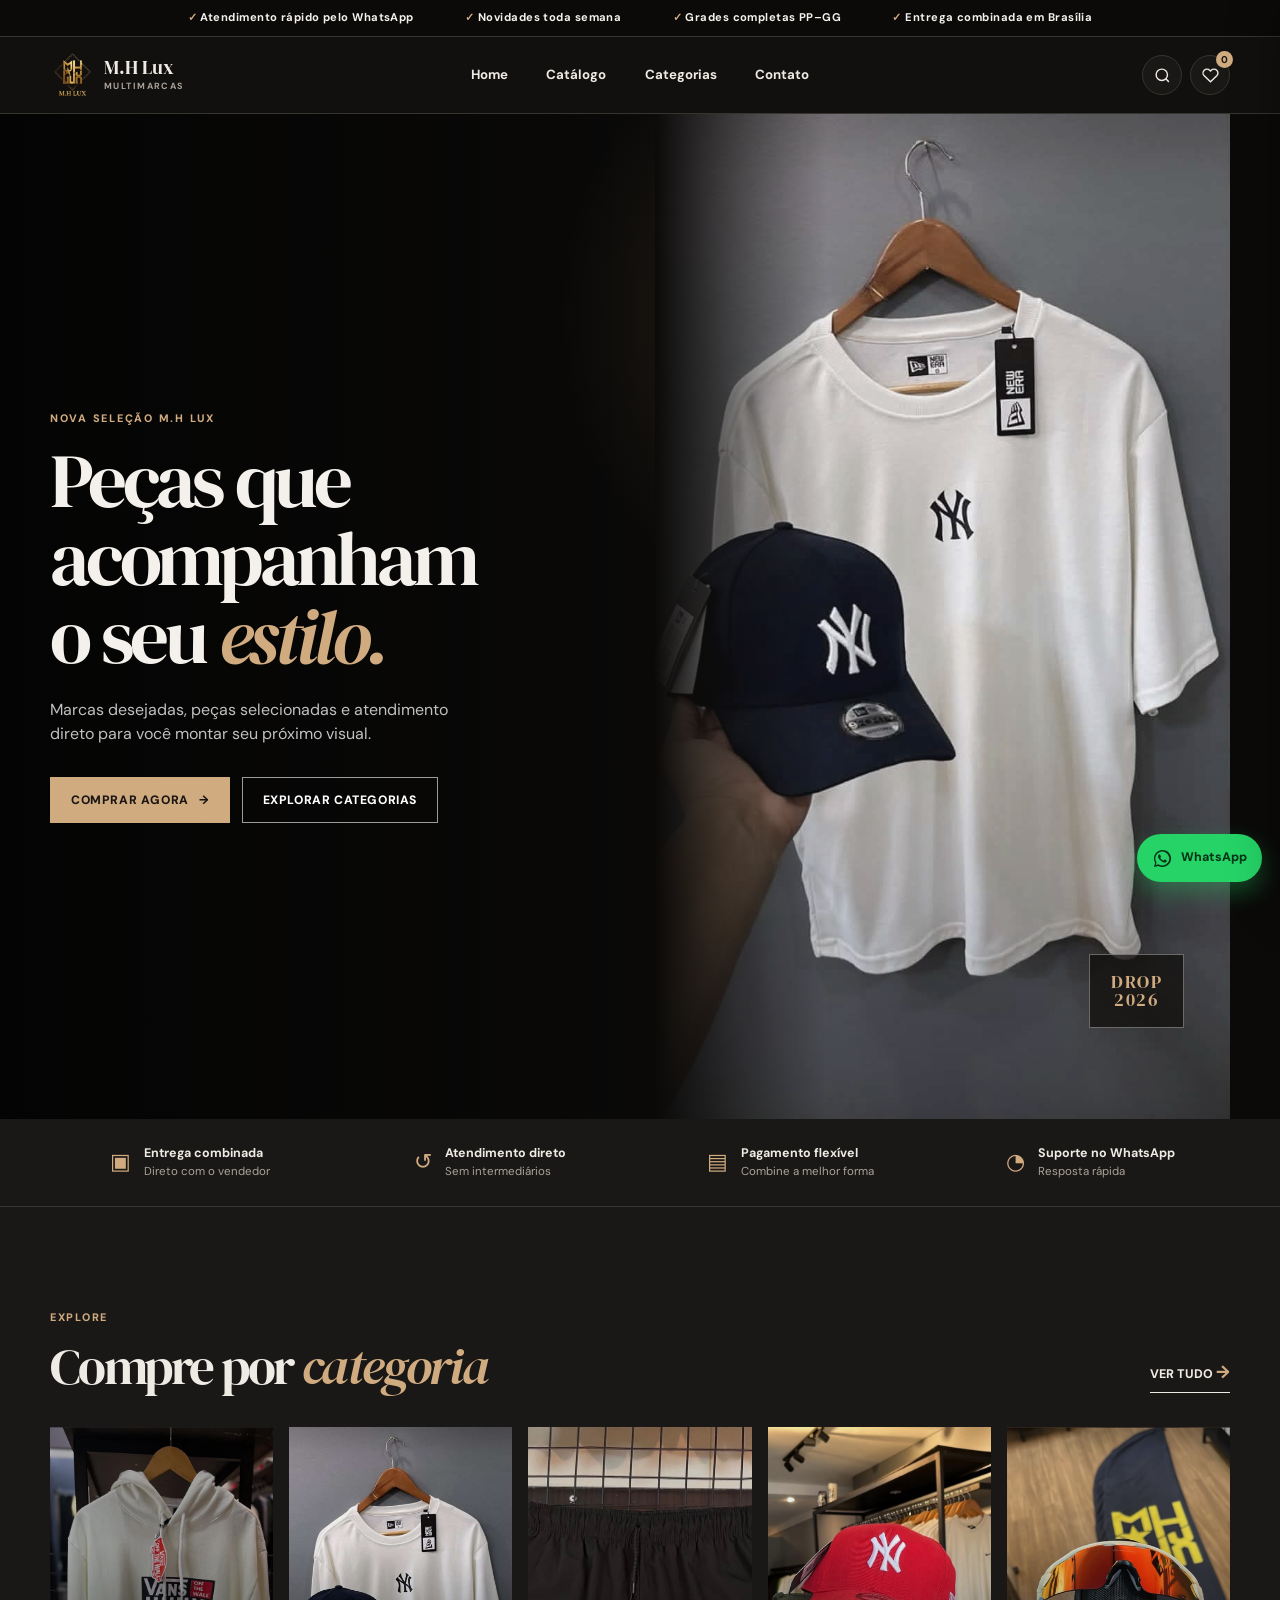
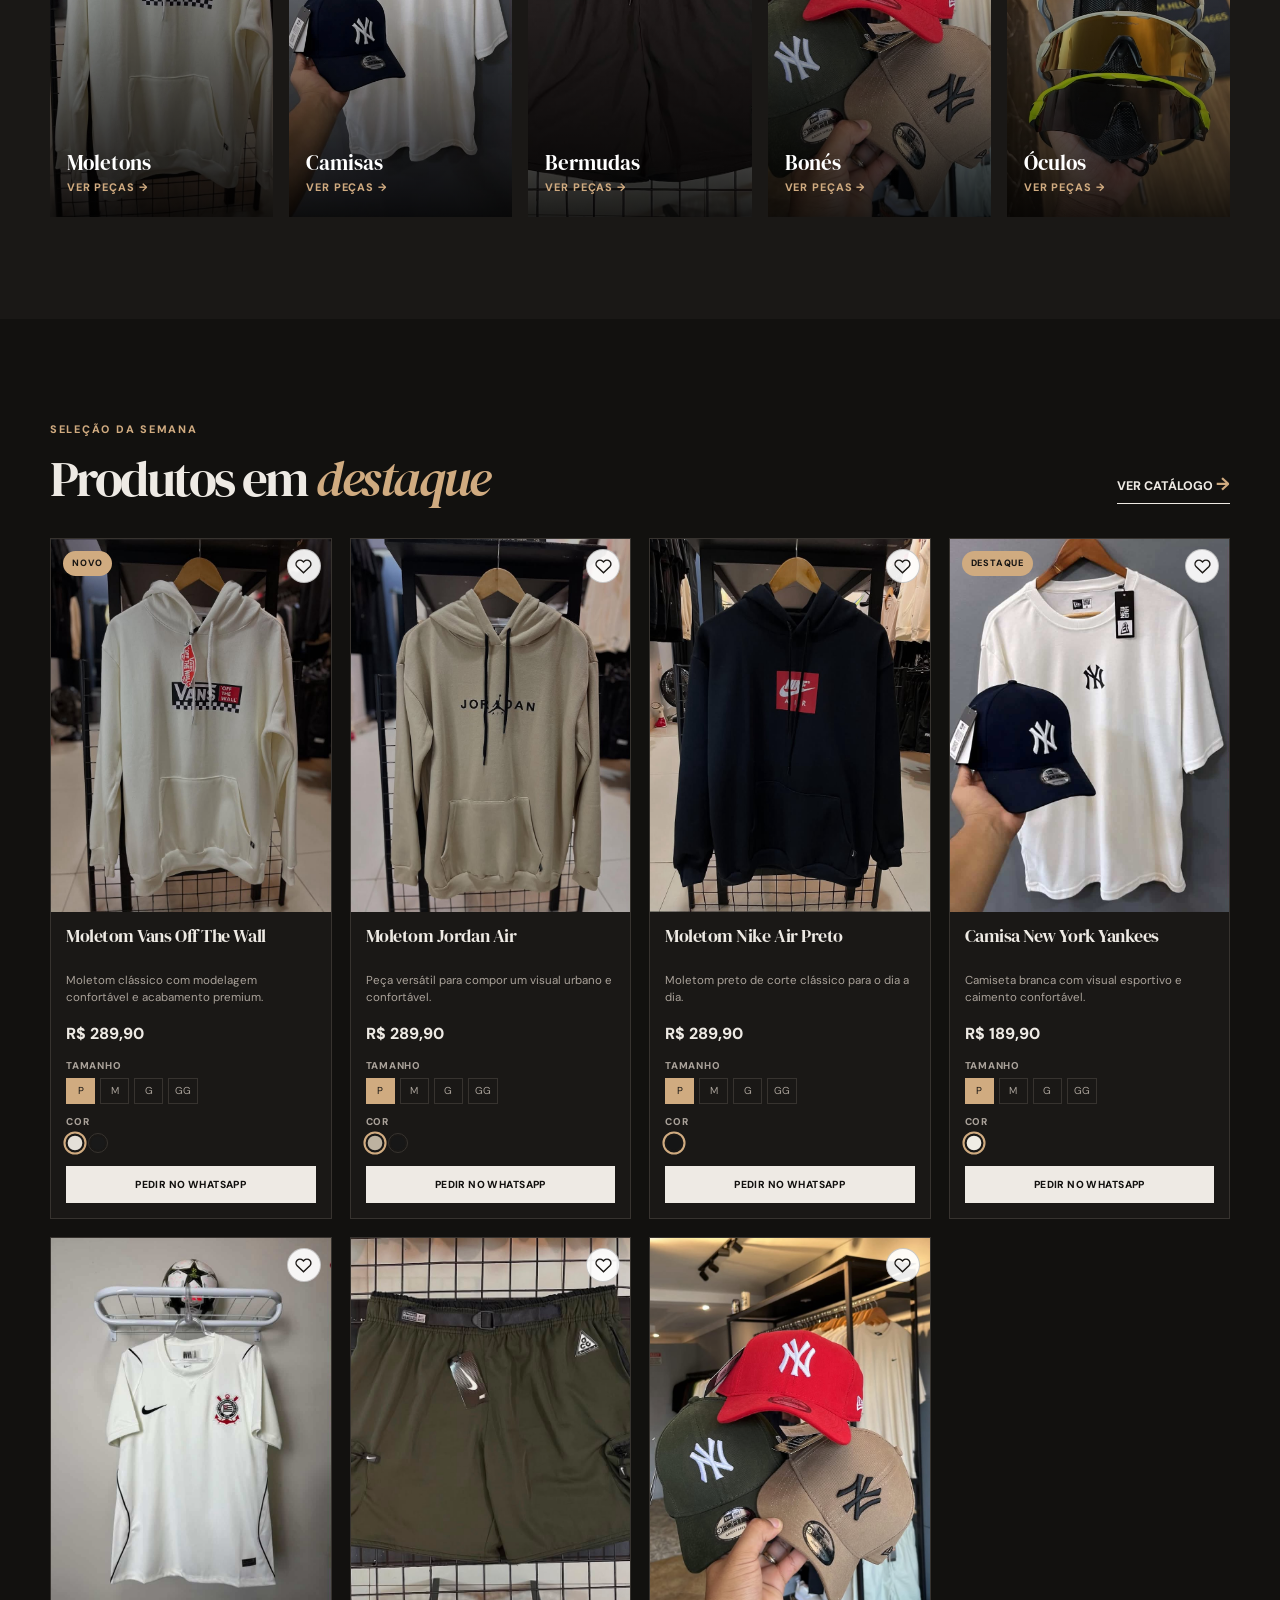
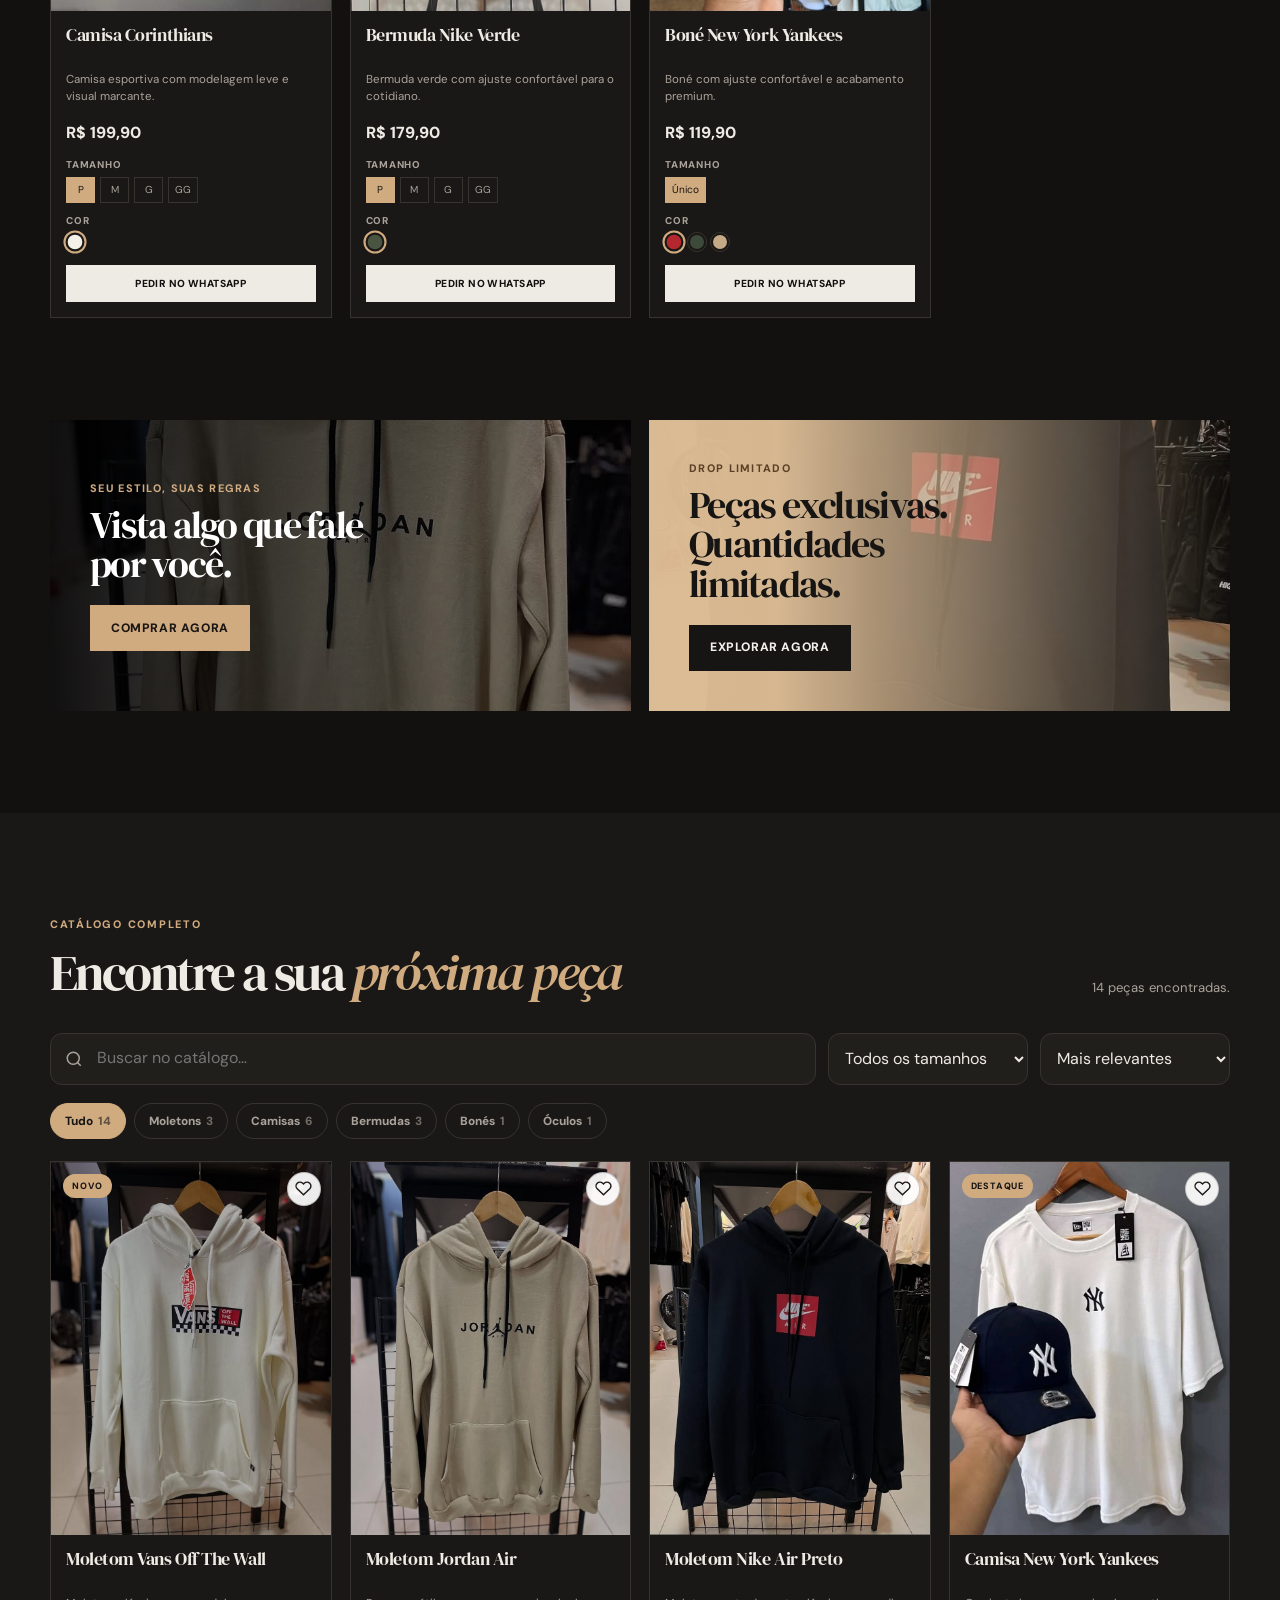
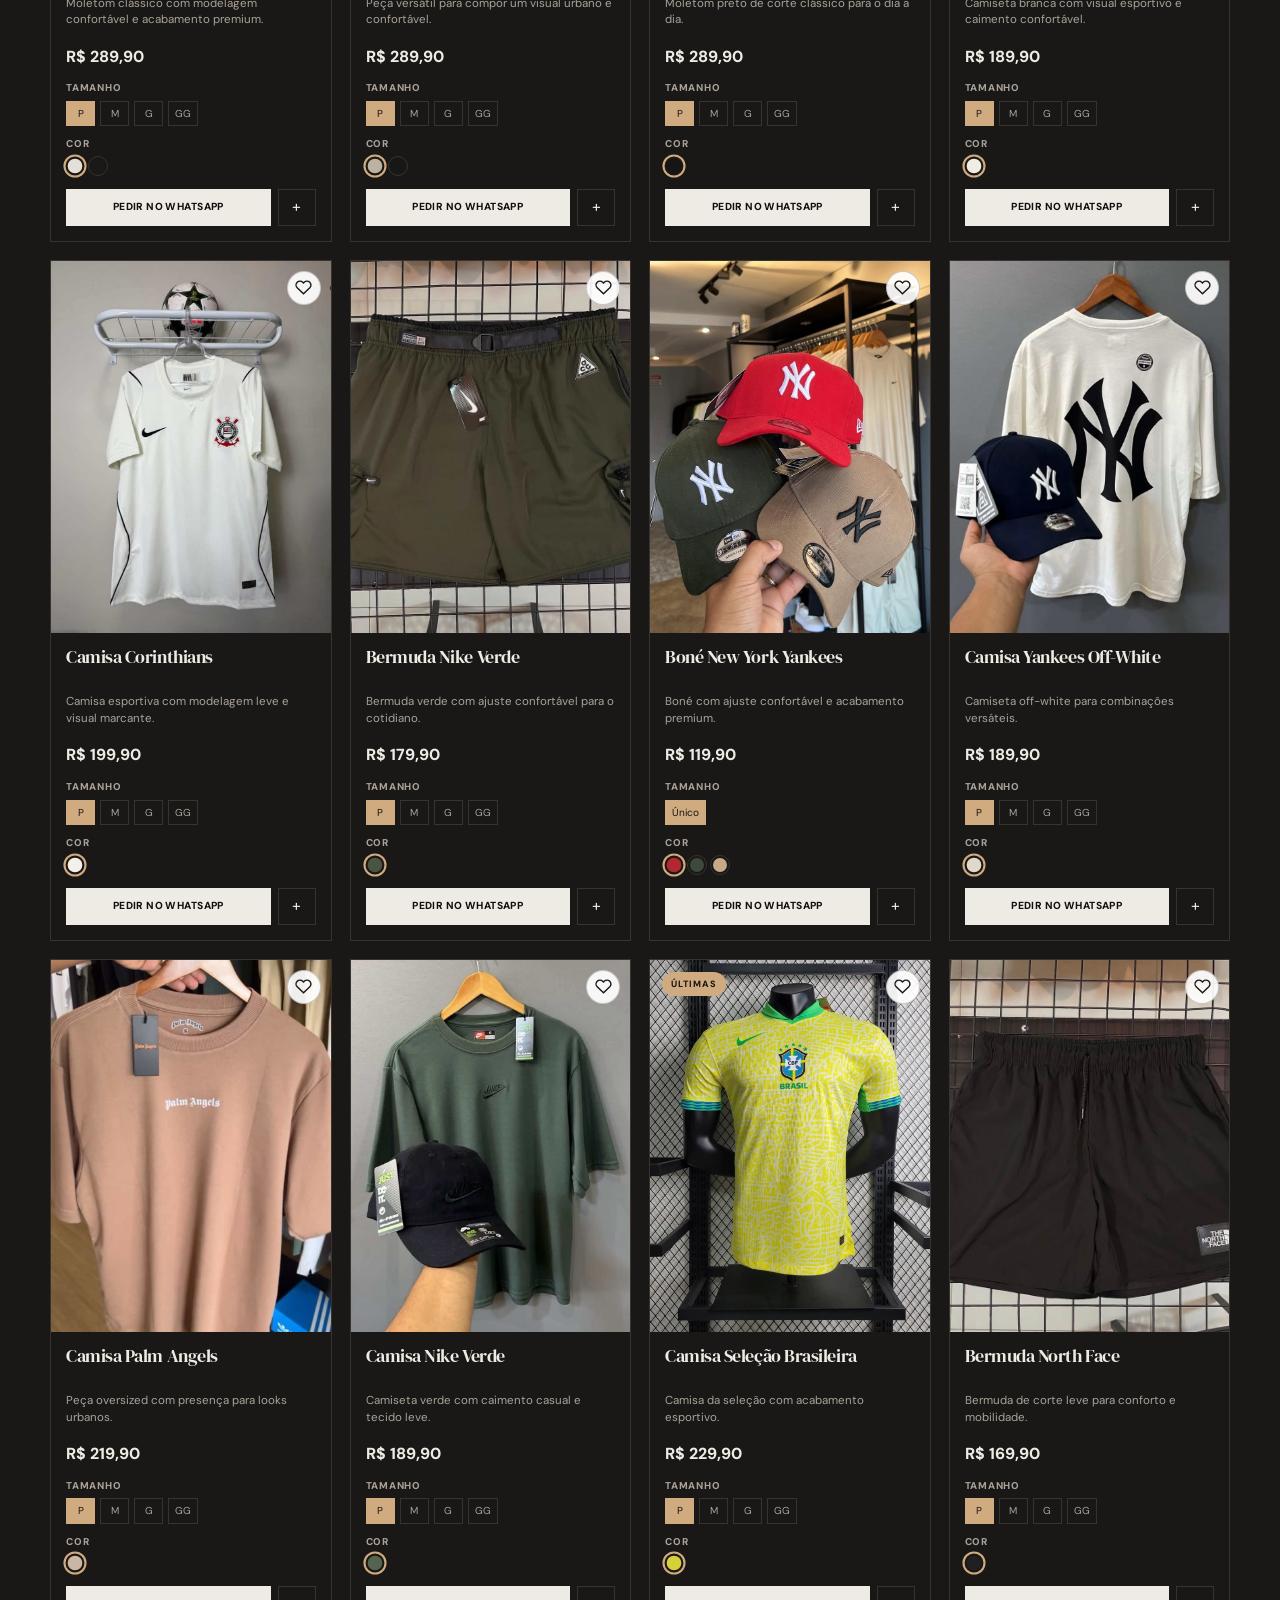
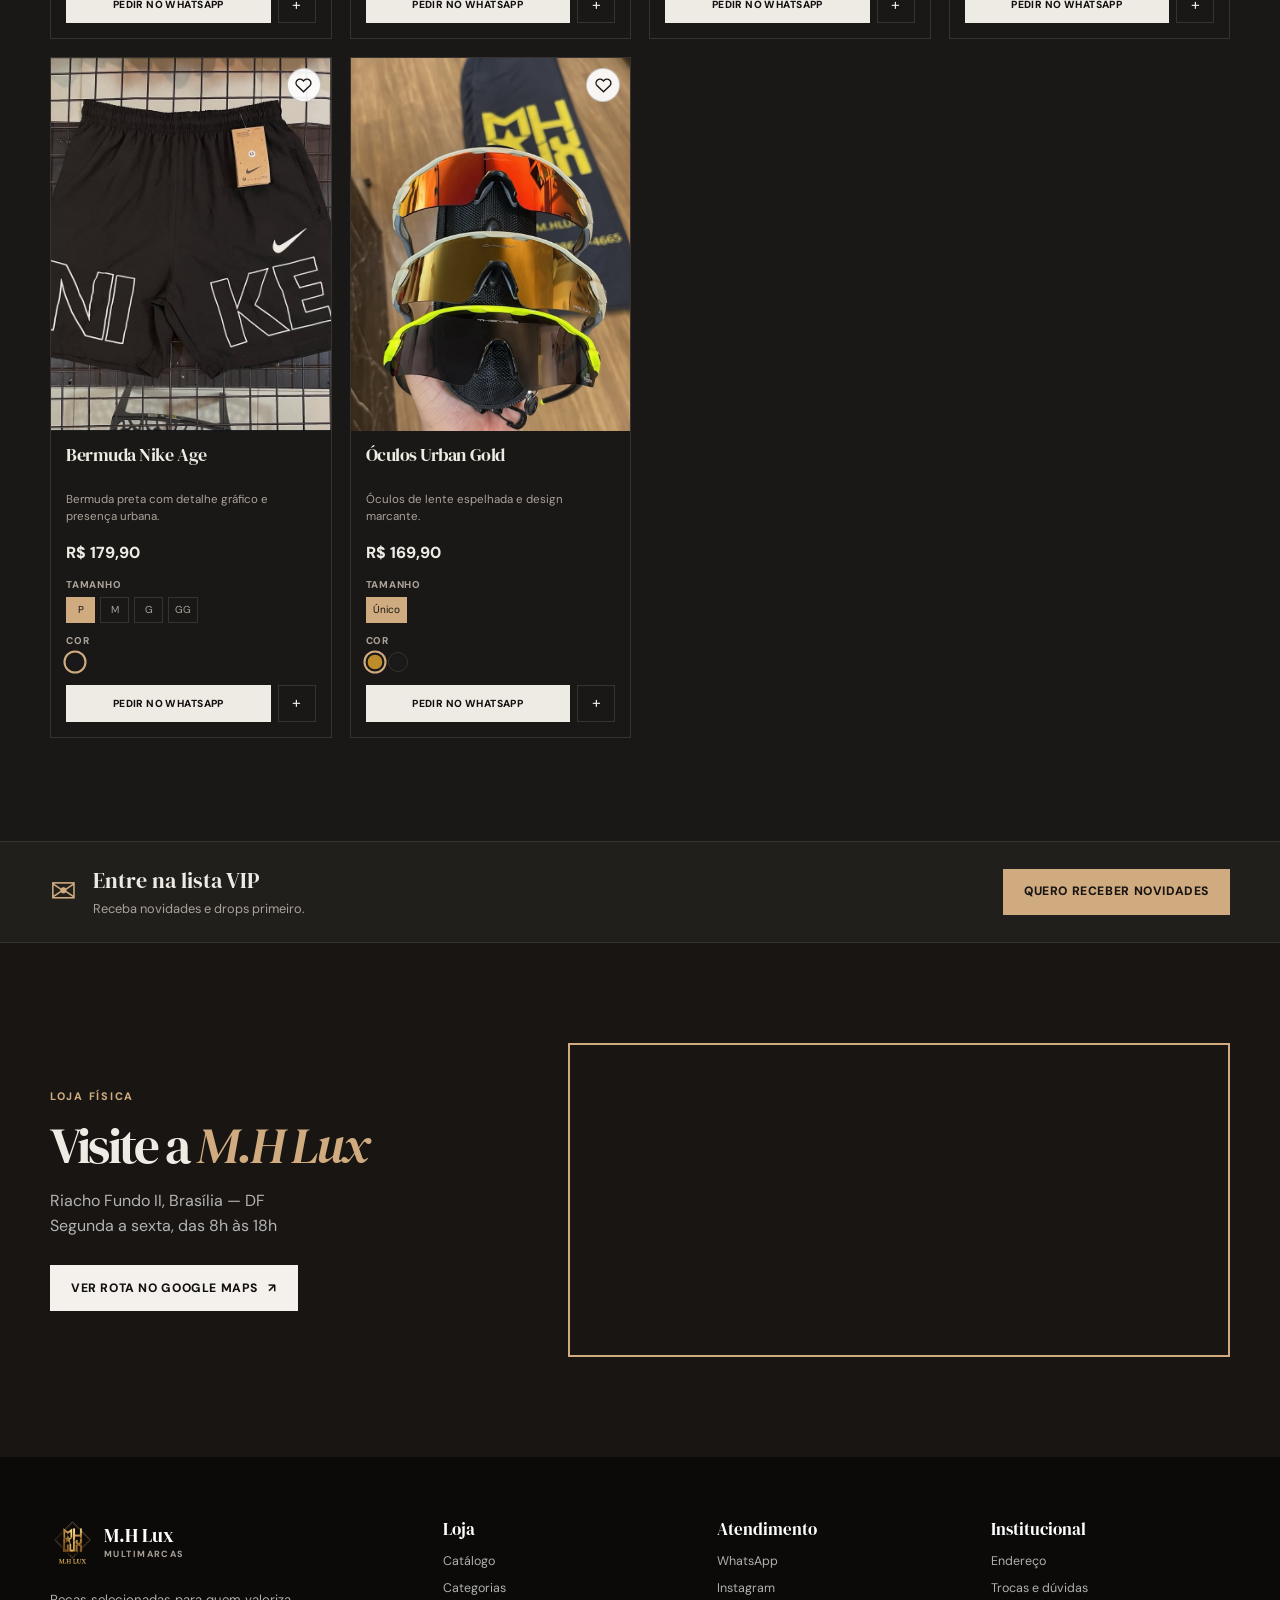
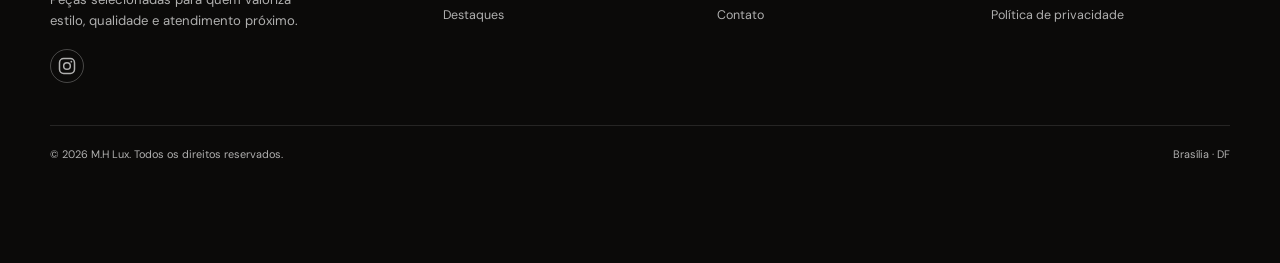
<file: index.html>
<!doctype html>
<html lang="pt-BR" data-theme="dark">
<head>
  <meta charset="UTF-8" />
  <meta name="viewport" content="width=device-width, initial-scale=1.0" />
  <meta name="theme-color" content="#0b0a09" />
  <meta name="color-scheme" content="dark" />
  <meta name="description" content="M.H Lux Multimarcas: catálogo de roupas e acessórios com atendimento direto pelo WhatsApp em Brasília." />
  <title>M.H Lux | Multimarcas</title>
  <link rel="preconnect" href="https://fonts.googleapis.com" />
  <link rel="preconnect" href="https://fonts.gstatic.com" crossorigin />
  <link href="https://fonts.googleapis.com/css2?family=DM+Sans:wght@400;500;600;700;800&family=DM+Serif+Display:ital@0;1&display=swap" rel="stylesheet" />
  <link rel="stylesheet" href="style.css" />
  <link rel="icon" href="src/mhlux-logo3.png" type="image/png" />
</head>
<body>
  <div class="page-loader" id="page-loader" aria-hidden="true"><span>M.H Lux</span><small>Multimarcas</small></div>

  <a class="whatsapp-float" id="whatsapp-float" href="#" target="_blank" rel="noopener" aria-label="Falar com a M.H Lux pelo WhatsApp">
    <svg viewBox="0 0 32 32" aria-hidden="true"><path fill="currentColor" d="M16.02 3C8.84 3 3 8.84 3 16.02c0 2.3.6 4.55 1.74 6.53L3 29l6.64-1.7A13 13 0 1 0 16.02 3Zm0 23.65c-2.08 0-4.1-.56-5.86-1.62l-.42-.25-3.94 1.01 1.05-3.84-.28-.45a10.62 10.62 0 1 1 9.45 5.15Zm5.82-7.96c-.32-.16-1.9-.94-2.2-1.05-.3-.11-.52-.16-.74.16-.22.32-.85 1.05-1.04 1.27-.19.21-.39.24-.71.08-1.91-.96-3.17-1.71-4.43-3.88-.33-.57.33-.53.95-1.77.11-.22.06-.41-.03-.57-.08-.16-.74-1.78-1.01-2.43-.27-.65-.54-.56-.74-.57h-.63c-.22 0-.57.08-.87.41-.3.32-1.14 1.11-1.14 2.7s1.17 3.13 1.33 3.35c.16.21 2.3 3.51 5.57 4.92.78.34 1.39.54 1.86.69.78.25 1.49.21 2.05.13.63-.09 1.9-.78 2.17-1.54.27-.76.27-1.42.19-1.55-.08-.14-.3-.22-.62-.38Z"/></svg><span>WhatsApp</span>
  </a>

  <div class="announce-bar"><div class="announce-inner"><span>✓ Atendimento rápido pelo WhatsApp</span><span>✓ Novidades toda semana</span><span>✓ Grades completas PP–GG</span><span>✓ Entrega combinada em Brasília</span></div></div>

  <header class="site-header" id="topo">
    <div class="header-inner wrap">
      <a class="logo" href="#inicio" aria-label="M.H Lux - início"><img src="src/mhlux-logo3.png" alt="Logo M.H Lux" /><span><strong>M.H Lux</strong><small>Multimarcas</small></span></a>
      <nav class="header-nav" id="header-nav" aria-label="Navegação principal">
        <a href="#inicio">Home</a><a href="#catalogo">Catálogo</a><a href="#categorias">Categorias</a><a href="contato.html">Contato</a>
      </nav>
      <div class="header-actions">
        <button class="icon-btn" id="search-toggle" type="button" aria-label="Abrir busca" aria-expanded="false" aria-controls="search-panel">
          <svg viewBox="0 0 24 24" fill="none" stroke="currentColor" stroke-width="2"><circle cx="11" cy="11" r="8"/><path d="m21 21-4.35-4.35"/></svg>
        </button>
        <button class="icon-btn favorites-trigger" type="button" aria-label="Abrir favoritos">
          <svg viewBox="0 0 24 24" fill="none" stroke="currentColor" stroke-width="2"><path d="M20.8 4.6a5.5 5.5 0 0 0-7.8 0L12 5.7l-1.1-1.1a5.5 5.5 0 0 0-7.8 7.8L12 21l8.9-8.6a5.5 5.5 0 0 0-.1-7.8Z"/></svg><b id="favorites-count">0</b>
        </button>
        <button class="menu-toggle" id="menu-toggle" type="button" aria-label="Abrir menu" aria-expanded="false"><span></span><span></span><span></span></button>
      </div>
    </div>

    <div class="search-panel" id="search-panel" aria-hidden="true">
      <div class="wrap search-panel-inner">
        <form class="search-form" id="search-form" role="search" autocomplete="off">
          <svg viewBox="0 0 24 24" fill="none" stroke="currentColor" stroke-width="2" aria-hidden="true"><circle cx="11" cy="11" r="8"/><path d="m21 21-4.35-4.35"/></svg>
          <input id="search-input" type="search" name="q" placeholder="Busque por peça, marca, cor ou categoria…" enterkeyhint="search" aria-label="Buscar produtos" />
          <button type="button" id="search-close" aria-label="Fechar busca">×</button>
        </form>
        <div class="search-results" id="search-results" aria-live="polite"></div>
      </div>
    </div>
  </header>

  <main>
    <section class="hero" id="inicio">
      <div class="hero-art" aria-hidden="true"></div>
      <div class="wrap hero-grid">
        <div class="hero-copy reveal"><p class="overline">Nova seleção M.H Lux</p><h1>Peças que acompanham o seu <em>estilo.</em></h1><p>Marcas desejadas, peças selecionadas e atendimento direto para você montar seu próximo visual.</p><div class="hero-actions"><a class="btn btn-gold" href="#catalogo">Comprar agora <span>→</span></a><a class="btn btn-outline" href="#categorias">Explorar categorias</a></div></div>
        <div class="hero-photo reveal"><img src="src/camisa-1.jpg" alt="Peças da nova coleção M.H Lux" /><span class="hero-tag">DROP<br />2026</span></div>
      </div>
    </section>

    <section class="benefits"><div class="wrap benefits-grid"><div><i>▣</i><span><strong>Entrega combinada</strong><small>Direto com o vendedor</small></span></div><div><i>↺</i><span><strong>Atendimento direto</strong><small>Sem intermediários</small></span></div><div><i>▤</i><span><strong>Pagamento flexível</strong><small>Combine a melhor forma</small></span></div><div><i>◔</i><span><strong>Suporte no WhatsApp</strong><small>Resposta rápida</small></span></div></div></section>

    <section class="categories section" id="categorias"><div class="wrap"><div class="section-head reveal"><div><p class="overline">Explore</p><h2>Compre por <em>categoria</em></h2></div><a href="#catalogo">Ver tudo <span>→</span></a></div><div class="category-grid" id="category-grid"></div></div></section>

    <section class="featured section"><div class="wrap"><div class="section-head reveal"><div><p class="overline">Seleção da semana</p><h2>Produtos em <em>destaque</em></h2></div><a href="#catalogo">Ver catálogo <span>→</span></a></div><div class="products-grid featured-grid" id="featured-grid"></div></div></section>

    <section class="campaigns"><div class="wrap campaign-grid"><article class="campaign campaign-dark reveal"><img src="src/moletom-2.jpg" alt="Moletom em destaque" /><div><p>Seu estilo, suas regras</p><h2>Vista algo que fale por você.</h2><a href="#catalogo" class="btn btn-gold">Comprar agora</a></div></article><article class="campaign campaign-light reveal"><img src="src/moletom-3.jpg" alt="Nova seleção de moletons" /><div><p>Drop limitado</p><h2>Peças exclusivas.<br />Quantidades limitadas.</h2><a href="#catalogo" class="btn btn-dark">Explorar agora</a></div></article></div></section>

    <section class="catalog section" id="catalogo">
      <div class="wrap">
        <div class="catalog-heading reveal"><div><p class="overline">Catálogo completo</p><h2>Encontre a sua <em>próxima peça</em></h2></div><p id="results-count" aria-live="polite">Carregando produtos…</p></div>

        <div class="catalog-toolbar">
          <label class="search-box"><svg viewBox="0 0 24 24" fill="none" stroke="currentColor" stroke-width="2" aria-hidden="true"><circle cx="11" cy="11" r="8"/><path d="m21 21-4.35-4.35"/></svg><input id="catalog-search" type="search" placeholder="Buscar no catálogo…" aria-label="Buscar no catálogo" autocomplete="off" /></label>
          <select id="size-filter" aria-label="Filtrar por tamanho"><option value="all">Todos os tamanhos</option><option value="P">Tamanho P</option><option value="M">Tamanho M</option><option value="G">Tamanho G</option><option value="GG">Tamanho GG</option><option value="Único">Tamanho único</option></select>
          <select id="sort-filter" aria-label="Ordenar catálogo"><option value="featured">Mais relevantes</option><option value="price-asc">Menor preço</option><option value="price-desc">Maior preço</option><option value="name">Nome A–Z</option></select>
        </div>
        <div class="category-pills" id="category-pills"></div>
        <div class="active-filters" id="active-filters"></div>

        <div class="products-grid" id="products-grid"></div>
        <div class="empty-state" id="empty-state" hidden></div>
      </div>
    </section>

    <section class="vip"><div class="wrap vip-inner"><div><span>✉</span><p><strong>Entre na lista VIP</strong><small>Receba novidades e drops primeiro.</small></p></div><a id="vip-whatsapp" class="btn btn-gold" href="#" target="_blank" rel="noopener">Quero receber novidades</a></div></section>

    <section class="location" id="localizacao"><div class="wrap location-grid"><div class="location-copy reveal"><p class="overline">Loja física</p><h2>Visite a <em>M.H Lux</em></h2><p>Riacho Fundo II, Brasília — DF<br />Segunda a sexta, das 8h às 18h</p><a class="btn btn-light" href="https://www.google.com/maps?q=MH+LUX+Riacho+Fundo+Brasília+DF" target="_blank" rel="noopener">Ver rota no Google Maps <span>↗</span></a></div><div class="map reveal"><iframe title="Localização da M.H Lux" src="https://www.google.com/maps/embed?pb=!1m18!1m12!1m3!1d3837.122138599473!2d-48.050089799999995!3d-15.9026709!2m3!1f0!2f0!3f0!3m2!1i1024!2i768!4f13.1!3m3!1m2!1s0x935a2dd3683a93ab%3A0xb0acc6770a317931!2sMH%20LUX!5e0!3m2!1spt-BR!2sbr!4v1785598794282!5m2!1spt-BR!2sbr" loading="lazy"></iframe></div></div></section>
  </main>

  <footer class="site-footer"><div class="wrap footer-grid"><div class="footer-brand"><a class="logo" href="#inicio"><img src="src/mhlux-logo3.png" alt="Logo M.H Lux" /><span><strong>M.H Lux</strong><small>Multimarcas</small></span></a><p>Peças selecionadas para quem valoriza estilo, qualidade e atendimento próximo.</p><a class="footer-social" href="https://www.instagram.com/m.hlux/" target="_blank" rel="noopener" aria-label="Instagram da M.H Lux">
  <svg viewBox="0 0 24 24" width="20" height="20" fill="none" stroke="currentColor" stroke-width="1.8" stroke-linecap="round" stroke-linejoin="round" aria-hidden="true">
    <rect x="3" y="3" width="18" height="18" rx="5"/>
    <circle cx="12" cy="12" r="4"/>
    <circle cx="17.2" cy="6.8" r="1.1" fill="currentColor" stroke="none"/>
  </svg>
</a></div><div><h3>Loja</h3><a href="#catalogo">Catálogo</a><a href="#categorias">Categorias</a><a href="#featured-grid">Destaques</a></div><div><h3>Atendimento</h3><a id="footer-whatsapp" href="#" target="_blank" rel="noopener">WhatsApp</a><a href="https://www.instagram.com/m.hlux/" target="_blank" rel="noopener">Instagram</a><a href="contato.html">Contato</a></div><div><h3>Institucional</h3><a href="#localizacao">Endereço</a><a href="contato.html">Trocas e dúvidas</a><a href="contato.html">Política de privacidade</a></div></div><div class="wrap footer-bottom"><span>© <span id="year"></span> M.H Lux. Todos os direitos reservados.</span><span>Brasília · DF</span></div></footer>

  <div class="drawer-overlay" id="drawer-overlay"></div>
  <aside class="favorites-drawer" id="favorites-drawer" aria-label="Seus favoritos" aria-hidden="true"><div class="drawer-head"><h2>Seus favoritos</h2><button id="favorites-close" type="button" aria-label="Fechar favoritos">×</button></div><div id="favorites-list"></div><div class="drawer-foot"><button id="send-favorites" class="btn btn-gold btn-full" type="button">Enviar lista no WhatsApp</button></div></aside>

  <dialog class="quick-view" id="quick-view"><button class="modal-close" id="modal-close" type="button" aria-label="Fechar visualização">×</button><div id="quick-view-content"></div></dialog>
  <button class="back-to-top" id="back-to-top" type="button" aria-label="Voltar ao topo">↑</button>
  <script src="script.js"></script>
</body>
</html>
</file>
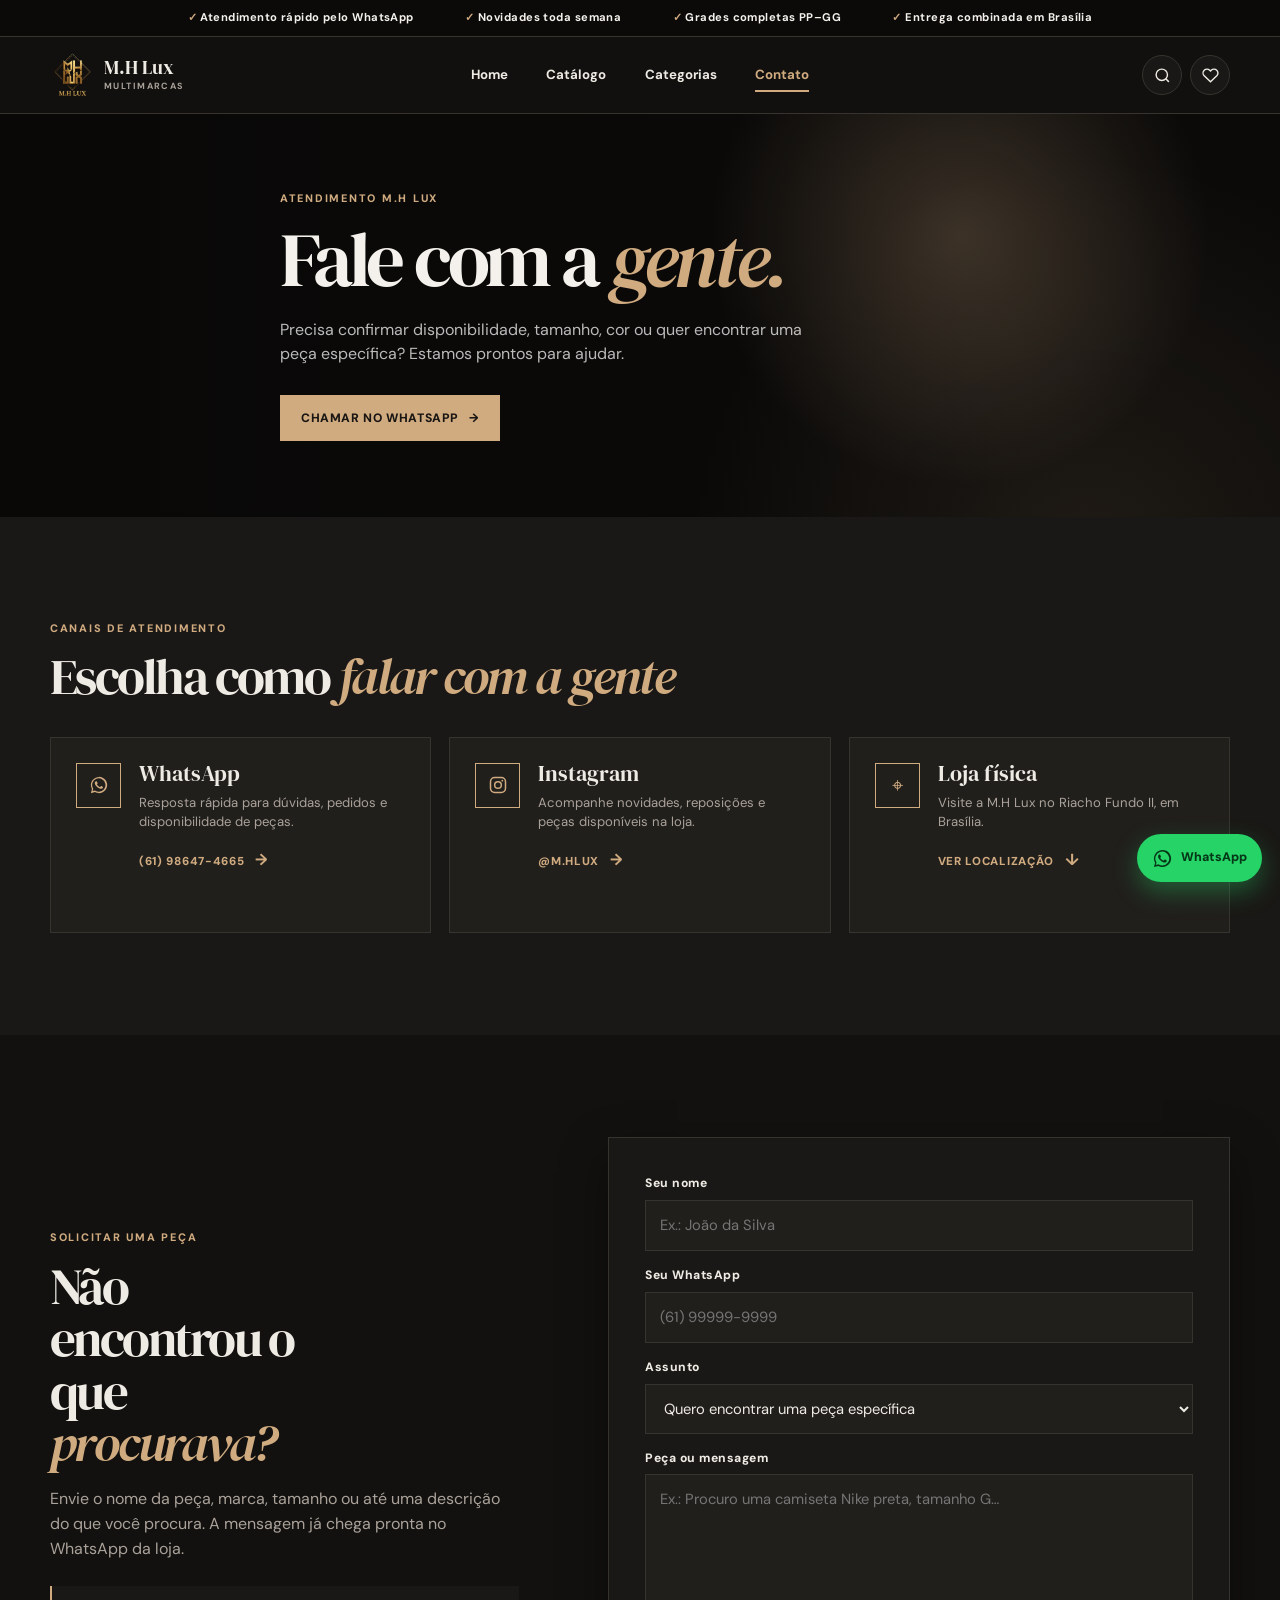
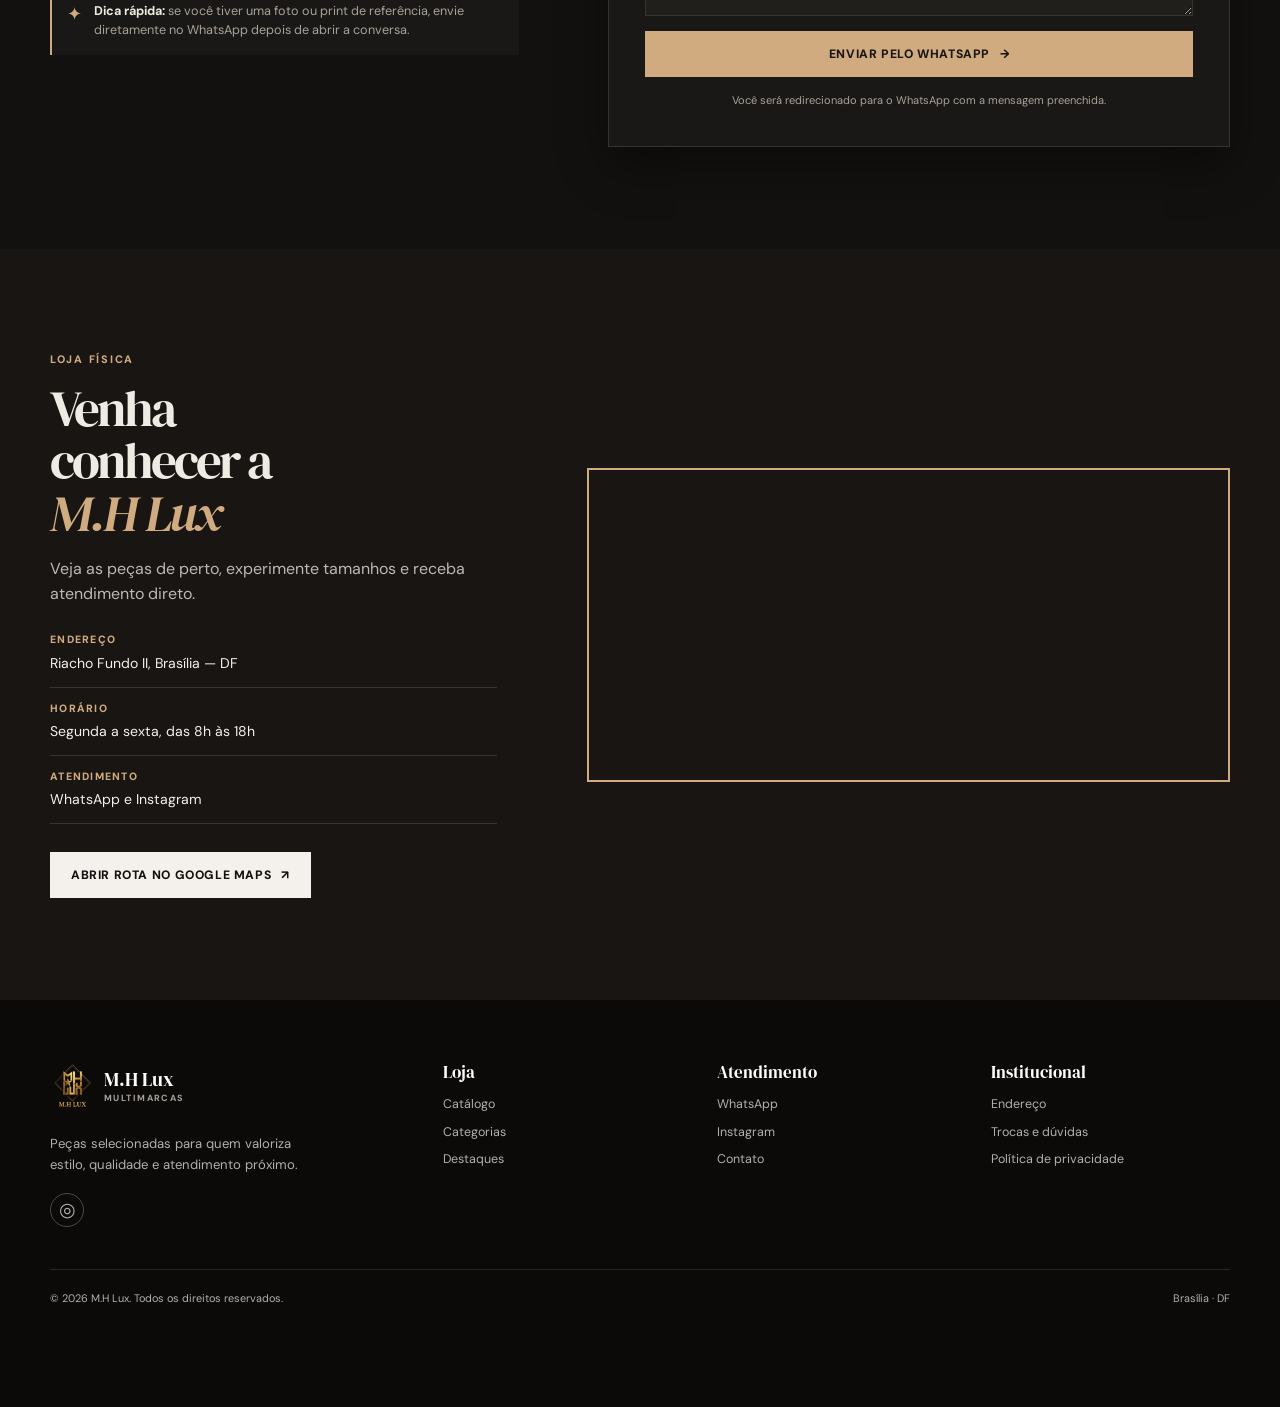
<file: contato.html>
<!doctype html>
<html lang="pt-BR" data-theme="dark">
<head>
  <meta charset="UTF-8" />
  <meta name="viewport" content="width=device-width, initial-scale=1.0" />
  <meta name="theme-color" content="#0b0a09" />
  <meta name="color-scheme" content="dark" />
  <meta name="description" content="Fale com a M.H Lux Multimarcas: WhatsApp, Instagram, localização em Brasília e solicitação de peças." />
  <title>Contato | M.H Lux Multimarcas</title>
  <link rel="preconnect" href="https://fonts.googleapis.com" />
  <link rel="preconnect" href="https://fonts.gstatic.com" crossorigin />
  <link href="https://fonts.googleapis.com/css2?family=DM+Sans:wght@400;500;600;700;800&family=DM+Serif+Display:ital@0;1&display=swap" rel="stylesheet" />
  <link rel="stylesheet" href="style.css" />
  <link rel="icon" href="src/mhlux-logo3.png" type="image/png" />
</head>
<body class="contact-page">
  <div class="page-loader" id="page-loader" aria-hidden="true"><span>M.H Lux</span><small>Multimarcas</small></div>

  <a class="whatsapp-float" id="whatsapp-float" href="#" target="_blank" rel="noopener" aria-label="Falar com a M.H Lux pelo WhatsApp">
    <svg viewBox="0 0 32 32" aria-hidden="true"><path fill="currentColor" d="M16.02 3C8.84 3 3 8.84 3 16.02c0 2.3.6 4.55 1.74 6.53L3 29l6.64-1.7A13 13 0 1 0 16.02 3Zm0 23.65c-2.08 0-4.1-.56-5.86-1.62l-.42-.25-3.94 1.01 1.05-3.84-.28-.45a10.62 10.62 0 1 1 9.45 5.15Zm5.82-7.96c-.32-.16-1.9-.94-2.2-1.05-.3-.11-.52-.16-.74.16-.22.32-.85 1.05-1.04 1.27-.19.21-.39.24-.71.08-1.91-.96-3.17-1.71-4.43-3.88-.33-.57.33-.53.95-1.77.11-.22.06-.41-.03-.57-.08-.16-.74-1.78-1.01-2.43-.27-.65-.54-.56-.74-.57h-.63c-.22 0-.57.08-.87.41-.3.32-1.14 1.11-1.14 2.7s1.17 3.13 1.33 3.35c.16.21 2.3 3.51 5.57 4.92.78.34 1.39.54 1.86.69.78.25 1.49.21 2.05.13.63-.09 1.9-.78 2.17-1.54.27-.76.27-1.42.19-1.55-.08-.14-.3-.22-.62-.38Z"/></svg><span>WhatsApp</span>
  </a>

  <div class="announce-bar"><div class="announce-inner"><span>✓ Atendimento rápido pelo WhatsApp</span><span>✓ Novidades toda semana</span><span>✓ Grades completas PP–GG</span><span>✓ Entrega combinada em Brasília</span></div></div>

  <header class="site-header">
    <div class="header-inner wrap">
      <a class="logo" href="index.html#inicio" aria-label="M.H Lux - início"><img src="src/mhlux-logo3.png" alt="Logo M.H Lux" /><span><strong>M.H Lux</strong><small>Multimarcas</small></span></a>
      <nav class="header-nav" id="header-nav" aria-label="Navegação principal">
        <a href="index.html#inicio">Home</a><a href="index.html#catalogo">Catálogo</a><a href="index.html#categorias">Categorias</a><a class="active" href="contato.html">Contato</a>
      </nav>
      <div class="header-actions">
        <a class="icon-btn" href="index.html#catalogo" aria-label="Ir para busca de produtos">
          <svg viewBox="0 0 24 24" fill="none" stroke="currentColor" stroke-width="2"><circle cx="11" cy="11" r="8"/><path d="m21 21-4.35-4.35"/></svg>
        </a>
        <a class="icon-btn" href="index.html#catalogo" aria-label="Ver favoritos">
          <svg viewBox="0 0 24 24" fill="none" stroke="currentColor" stroke-width="2"><path d="M20.8 4.6a5.5 5.5 0 0 0-7.8 0L12 5.7l-1.1-1.1a5.5 5.5 0 0 0-7.8 7.8L12 21l8.9-8.6a5.5 5.5 0 0 0-.1-7.8Z"/></svg>
        </a>
        <button class="menu-toggle" id="menu-toggle" type="button" aria-label="Abrir menu" aria-expanded="false"><span></span><span></span><span></span></button>
      </div>
    </div>
  </header>

  <main>
    <section class="contact-hero">
      <div class="contact-hero-art" aria-hidden="true"></div>
      <div class="wrap contact-hero-inner reveal">
        <p class="overline">Atendimento M.H Lux</p>
        <h1>Fale com a <em>gente.</em></h1>
        <p>Precisa confirmar disponibilidade, tamanho, cor ou quer encontrar uma peça específica? Estamos prontos para ajudar.</p>
        <a class="btn btn-gold" id="hero-whatsapp" href="#" target="_blank" rel="noopener">Chamar no WhatsApp <span>→</span></a>
      </div>
    </section>

    <section class="contact-options section">
      <div class="wrap">
        <div class="section-head reveal"><div><p class="overline">Canais de atendimento</p><h2>Escolha como <em>falar com a gente</em></h2></div></div>
        <div class="contact-options-grid">
          <a class="contact-option reveal" id="card-whatsapp" href="#" target="_blank" rel="noopener"><span class="contact-icon wa">
  <svg viewBox="0 0 32 32" width="20" height="20" fill="currentColor" aria-hidden="true">
    <path d="M16.02 3C8.84 3 3 8.84 3 16.02c0 2.3.6 4.55 1.74 6.53L3 29l6.64-1.7A13 13 0 1 0 16.02 3Zm0 23.65c-2.08 0-4.1-.56-5.86-1.62l-.42-.25-3.94 1.01 1.05-3.84-.28-.45a10.62 10.62 0 1 1 9.45 5.15Zm5.82-7.96c-.32-.16-1.9-.94-2.2-1.05-.3-.11-.52-.16-.74.16-.22.32-.85 1.05-1.04 1.27-.19.21-.39.24-.71.08-1.91-.96-3.17-1.71-4.43-3.88-.33-.57.33-.53.95-1.77.11-.22.06-.41-.03-.57-.08-.16-.74-1.78-1.01-2.43-.27-.65-.54-.56-.74-.57h-.63c-.22 0-.57.08-.87.41-.3.32-1.14 1.11-1.14 2.7s1.17 3.13 1.33 3.35c.16.21 2.3 3.51 5.57 4.92.78.34 1.39.54 1.86.69.78.25 1.49.21 2.05.13.63-.09 1.9-.78 2.17-1.54.27-.76.27-1.42.19-1.55-.08-.14-.3-.22-.62-.38Z"/>
  </svg>
</span><div><h3>WhatsApp</h3><p>Resposta rápida para dúvidas, pedidos e disponibilidade de peças.</p><strong>(61) 98647-4665 <b>→</b></strong></div></a>
          <a class="contact-option reveal" href="https://www.instagram.com/m.hlux/" target="_blank" rel="noopener"><span class="contact-icon insta">
  <svg viewBox="0 0 24 24" width="20" height="20" fill="none" stroke="currentColor" stroke-width="1.8" stroke-linecap="round" stroke-linejoin="round" aria-hidden="true">
    <rect x="3" y="3" width="18" height="18" rx="5"/>
    <circle cx="12" cy="12" r="4"/>
    <circle cx="17.2" cy="6.8" r="1.1" fill="currentColor" stroke="none"/>
  </svg>
</span><div><h3>Instagram</h3><p>Acompanhe novidades, reposições e peças disponíveis na loja.</p><strong>@m.hlux <b>→</b></strong></div></a>
          <a class="contact-option reveal" href="#visite"><span class="contact-icon pin">⌖</span><div><h3>Loja física</h3><p>Visite a M.H Lux no Riacho Fundo II, em Brasília.</p><strong>Ver localização <b>↓</b></strong></div></a>
        </div>
      </div>
    </section>

    <section class="contact-form-section section" id="pedido">
      <div class="wrap contact-form-grid">
        <div class="form-copy reveal">
          <p class="overline">Solicitar uma peça</p>
          <h2>Não encontrou o que <em>procurava?</em></h2>
          <p>Envie o nome da peça, marca, tamanho ou até uma descrição do que você procura. A mensagem já chega pronta no WhatsApp da loja.</p>
          <div class="contact-tip"><span>✦</span><p><strong>Dica rápida:</strong> se você tiver uma foto ou print de referência, envie diretamente no WhatsApp depois de abrir a conversa.</p></div>
        </div>
        <form class="contact-form reveal" id="contact-form">
          <label for="contact-name">Seu nome<input id="contact-name" name="name" type="text" placeholder="Ex.: João da Silva" required /></label>
          <label for="contact-phone">Seu WhatsApp<input id="contact-phone" name="phone" type="tel" placeholder="(61) 99999-9999" /></label>
          <label for="contact-subject">Assunto<select id="contact-subject" name="subject"><option value="Quero encontrar uma peça específica">Quero encontrar uma peça específica</option><option value="Dúvida sobre tamanho">Dúvida sobre tamanho</option><option value="Disponibilidade de produto">Disponibilidade de produto</option><option value="Encomenda ou pedido especial">Encomenda ou pedido especial</option><option value="Outro assunto">Outro assunto</option></select></label>
          <label for="contact-message">Peça ou mensagem<textarea id="contact-message" name="message" rows="5" placeholder="Ex.: Procuro uma camiseta Nike preta, tamanho G…" required></textarea></label>
          <button class="btn btn-gold btn-full" type="submit">Enviar pelo WhatsApp <span>→</span></button>
          <small>Você será redirecionado para o WhatsApp com a mensagem preenchida.</small>
        </form>
      </div>
    </section>

    <section class="visit" id="visite">
      <div class="wrap visit-grid">
        <div class="visit-copy reveal"><p class="overline">Loja física</p><h2>Venha conhecer a <em>M.H Lux</em></h2><p>Veja as peças de perto, experimente tamanhos e receba atendimento direto.</p><dl><div><dt>Endereço</dt><dd>Riacho Fundo II, Brasília — DF</dd></div><div><dt>Horário</dt><dd>Segunda a sexta, das 8h às 18h</dd></div><div><dt>Atendimento</dt><dd>WhatsApp e Instagram</dd></div></dl><a class="btn btn-light" href="https://www.google.com/maps?q=MH+LUX+Riacho+Fundo+Brasília+DF" target="_blank" rel="noopener">Abrir rota no Google Maps <span>↗</span></a></div>
        <div class="map reveal"><iframe title="Localização da M.H Lux" src="https://www.google.com/maps/embed?pb=!1m18!1m12!1m3!1d3837.122138599473!2d-48.050089799999995!3d-15.9026709!2m3!1f0!2f0!3f0!3m2!1i1024!2i768!4f13.1!3m3!1m2!1s0x935a2dd3683a93ab%3A0xb0acc6770a317931!2sMH%20LUX!5e0!3m2!1spt-BR!2sbr!4v1785598794282!5m2!1spt-BR!2sbr" loading="lazy"></iframe></div>
      </div>
    </section>
  </main>

  <footer class="site-footer"><div class="wrap footer-grid"><div class="footer-brand"><a class="logo" href="index.html#inicio"><img src="src/mhlux-logo3.png" alt="Logo M.H Lux" /><span><strong>M.H Lux</strong><small>Multimarcas</small></span></a><p>Peças selecionadas para quem valoriza estilo, qualidade e atendimento próximo.</p><a class="footer-social" href="https://www.instagram.com/m.hlux/" target="_blank" rel="noopener" aria-label="Instagram da M.H Lux">◎</a></div><div><h3>Loja</h3><a href="index.html#catalogo">Catálogo</a><a href="index.html#categorias">Categorias</a><a href="index.html#featured-grid">Destaques</a></div><div><h3>Atendimento</h3><a id="footer-whatsapp" href="#" target="_blank" rel="noopener">WhatsApp</a><a href="https://www.instagram.com/m.hlux/" target="_blank" rel="noopener">Instagram</a><a href="contato.html">Contato</a></div><div><h3>Institucional</h3><a href="#visite">Endereço</a><a href="#pedido">Trocas e dúvidas</a><a href="#pedido">Política de privacidade</a></div></div><div class="wrap footer-bottom"><span>© <span id="year"></span> M.H Lux. Todos os direitos reservados.</span><span>Brasília · DF</span></div></footer>
  <button class="back-to-top" id="back-to-top" type="button" aria-label="Voltar ao topo">↑</button>
  <script src="contact.js"></script>
</body>
</html>
</file>
<file: style.css>
@charset "UTF-8";
:root { color-scheme: dark; --font-display: "DM Serif Display", Georgia, serif; --font-body: "DM Sans", Arial, sans-serif; --bg: #12110f; --surface: #1a1816; --surface-2: #211f1c; --ink: #eeeae4; --muted: #aaa29a; --faint: #6e6760; --line: #37332f; --gold: #d0ab80; --gold-dark: #b8946a; --deep: #0b0a09; --deep-2: #181513; --inverse: #f4f1ec; --shadow: 0 18px 45px rgba(0,0,0,.4); --wrap: min(1180px, calc(100% - 48px)); --ease: 220ms cubic-bezier(.16,1,.3,1); }
*,:before,:after { box-sizing:border-box; }
html { scroll-behavior:smooth; scroll-padding-top:92px; }
body { margin:0; overflow-x:hidden; background:var(--bg); color:var(--ink); font-family:var(--font-body); line-height:1.55; }
body.menu-open { overflow:hidden; }
img { display:block; max-width:100%; }
a { color:inherit; text-decoration:none; }
button,input,select { font:inherit; }
button { cursor:pointer; }
.wrap { width:var(--wrap); margin-inline:auto; }
.section { padding:clamp(64px,8vw,108px) 0; }
.img-missing { opacity:.15; }

/* loader */
.page-loader { position:fixed; inset:0; z-index:9999; display:grid; place-content:center; gap:5px; background:var(--deep); color:var(--inverse); font-family:var(--font-display); font-size:2rem; text-align:center; transition:opacity .45s ease,visibility .45s ease; }
.page-loader small { color:var(--gold); font-family:var(--font-body); font-size:.65rem; font-weight:700; letter-spacing:.2em; text-transform:uppercase; }
.page-loader.hide { opacity:0; visibility:hidden; pointer-events:none; }

/* topo */
.announce-bar { overflow:hidden; border-bottom:1px solid var(--line); background:var(--deep); color:var(--inverse); }
.announce-inner { display:flex; min-height:36px; align-items:center; justify-content:center; gap:clamp(22px,4vw,60px); padding:0 20px; font-size:.7rem; font-weight:700; letter-spacing:.04em; white-space:nowrap; }
.announce-inner span:first-letter { color:var(--gold); }
.site-header { position:sticky; top:0; z-index:100; background:color-mix(in srgb,var(--bg) 92%,transparent); border-bottom:1px solid var(--line); backdrop-filter:blur(15px); }
.header-inner { display:grid; grid-template-columns:1fr auto 1fr; align-items:center; min-height:76px; gap:20px; }
.logo { display:inline-flex; align-items:center; gap:10px; justify-self:start; color:var(--ink); }
.logo img { width:44px; height:44px; object-fit:contain; }
.logo span { display:flex; flex-direction:column; line-height:1.05; }
.logo strong { font-family:var(--font-display); font-size:1.18rem; font-weight:400; }
.logo small { margin-top:4px; color:var(--muted); font-size:.56rem; font-weight:700; letter-spacing:.16em; text-transform:uppercase; }
.header-nav { display:flex; align-items:center; gap:clamp(18px,3vw,42px); justify-self:center; }
.header-nav a { position:relative; padding:8px 0; font-size:.83rem; font-weight:700; }
.header-nav a:after { position:absolute; bottom:1px; left:0; width:0; height:2px; background:var(--gold); content:""; transition:width var(--ease); }
.header-nav a:hover:after { width:100%; }
.header-actions { display:flex; align-items:center; justify-self:end; gap:8px; }
.icon-btn,.menu-toggle { position:relative; display:grid; width:40px; height:40px; place-items:center; padding:0; border:1px solid var(--line); border-radius:50%; background:var(--surface); color:var(--ink); transition:background var(--ease),border-color var(--ease); }
.icon-btn:hover,.icon-btn[aria-expanded="true"] { border-color:var(--gold); background:var(--gold); color:#171513; }
.icon-btn svg { width:17px; height:17px; }
.favorites-trigger b { position:absolute; top:-5px; right:-4px; display:grid; min-width:17px; height:17px; place-items:center; border-radius:50%; background:var(--gold); color:#171513; font-size:.62rem; }
.menu-toggle { display:none; }
.menu-toggle span { display:block; width:18px; height:2px; margin:2px auto; background:currentColor; transition:transform var(--ease),opacity var(--ease); }
.menu-toggle.active span:nth-child(1) { transform:translateY(6px) rotate(45deg); }
.menu-toggle.active span:nth-child(2) { opacity:0; }
.menu-toggle.active span:nth-child(3) { transform:translateY(-6px) rotate(-45deg); }

/* busca do topo */
.search-panel { position:absolute; top:100%; left:0; right:0; visibility:hidden; max-height:calc(100dvh - 120px); overflow:auto; border-bottom:1px solid var(--line); background:var(--surface); box-shadow:var(--shadow); opacity:0; transform:translateY(-8px); transition:opacity var(--ease),transform var(--ease),visibility var(--ease); }
.search-panel.open { visibility:visible; opacity:1; transform:none; }
.search-panel-inner { padding:16px 0 20px; }
.search-form,.search-box { display:flex; align-items:center; gap:12px; padding:0 14px; border:1px solid var(--line); border-radius:12px; background:var(--surface-2); color:var(--muted); }
.search-form:focus-within,.search-box:focus-within { border-color:var(--gold); box-shadow:0 0 0 3px color-mix(in srgb,var(--gold) 22%,transparent); }
.search-form svg,.search-box svg { width:18px; height:18px; flex:none; }
.search-form input,.search-box input { flex:1; width:100%; min-width:0; min-height:50px; border:0; outline:0; background:transparent; color:var(--ink); font-size:1rem; }
.search-form input::-webkit-search-cancel-button,.search-box input::-webkit-search-cancel-button { display:none; }
#search-close { display:grid; width:32px; height:32px; place-items:center; border:0; border-radius:50%; background:transparent; color:var(--muted); font-size:1.5rem; }
#search-close:hover { background:var(--bg); color:var(--ink); }
.search-results { margin-top:16px; }
.search-label { margin:0 0 10px; color:var(--muted); font-size:.68rem; font-weight:800; letter-spacing:.12em; text-transform:uppercase; }
.chips { display:flex; flex-wrap:wrap; gap:8px; }
.chip { padding:8px 14px; border:1px solid var(--line); border-radius:999px; background:transparent; color:var(--ink); font-size:.78rem; font-weight:700; }
.chip:hover { border-color:var(--gold); background:var(--gold); color:#171513; }
.suggestion { display:grid; grid-template-columns:52px 1fr auto; align-items:center; gap:14px; width:100%; padding:8px; border:0; border-radius:10px; background:transparent; color:var(--ink); text-align:left; }
.suggestion:hover,.suggestion:focus-visible { background:var(--surface-2); }
.suggestion img { width:52px; height:62px; border-radius:6px; object-fit:cover; }
.suggestion strong { display:block; font-family:var(--font-display); font-size:1.05rem; font-weight:400; }
.suggestion small { color:var(--muted); }
.suggestion b { font-size:.9rem; }
.see-all { width:100%; min-height:46px; margin-top:10px; border:1px solid var(--gold); border-radius:10px; background:transparent; color:var(--gold); font-size:.76rem; font-weight:800; letter-spacing:.05em; text-transform:uppercase; }
.see-all:hover { background:var(--gold); color:#171513; }
.search-none { margin:0 0 14px; color:var(--muted); }

/* hero */
.hero { position:relative; overflow:hidden; min-height:550px; background:var(--deep); color:var(--inverse); }
.hero-art { position:absolute; inset:0; background:radial-gradient(circle at 70% 20%,rgba(184,148,106,.22),transparent 28%),linear-gradient(90deg,rgba(0,0,0,.6),transparent 64%); }
.hero-grid { position:relative; z-index:1; display:grid; grid-template-columns:1fr 1fr; min-height:550px; align-items:center; gap:30px; }
.hero-copy { max-width:570px; padding:70px 0; }
.overline { margin:0 0 14px; color:var(--gold); font-size:.68rem; font-weight:800; letter-spacing:.16em; text-transform:uppercase; }
h1,h2,h3 { margin:0; font-family:var(--font-display); font-weight:400; line-height:1.02; }
.hero h1 { max-width:10ch; font-size:clamp(3rem,6vw,5.7rem); letter-spacing:-.055em; }
em { color:var(--gold); font-style:italic; }
.hero-copy>p:not(.overline) { max-width:430px; margin:22px 0 30px; color:rgba(255,255,255,.75); }
.hero-actions { display:flex; flex-wrap:wrap; gap:12px; }
.btn { display:inline-flex; align-items:center; justify-content:center; gap:10px; min-height:46px; padding:0 20px; border:1px solid transparent; font-size:.76rem; font-weight:800; letter-spacing:.05em; text-transform:uppercase; transition:transform var(--ease),background var(--ease),color var(--ease),border-color var(--ease); }
.btn:hover { transform:translateY(-3px); }
.btn-gold { background:var(--gold); color:#191512; }
.btn-gold:hover { background:#e2c3a0; }
.btn-outline { border-color:rgba(255,255,255,.6); color:#fff; }
.btn-outline:hover { background:#fff; color:#171513; }
.btn-dark { background:var(--ink); color:#12110f; }
.btn-dark:hover { background:var(--gold); }
.btn-light { background:var(--inverse); color:#12110f; }
.btn-light:hover { background:var(--gold); }
.btn-full { width:100%; }
.hero-photo { position:relative; align-self:stretch; overflow:hidden; min-height:550px; }
.hero-photo:after { position:absolute; inset:0; background:linear-gradient(90deg,var(--deep),transparent 30%),linear-gradient(0deg,rgba(0,0,0,.25),transparent 45%); content:""; }
.hero-photo img { width:100%; height:100%; object-fit:cover; filter:contrast(.9) saturate(.8); }
.hero-tag { position:absolute; z-index:2; right:8%; bottom:9%; padding:18px 21px; border:1px solid rgba(255,255,255,.35); background:rgba(15,13,11,.72); color:var(--gold); font-family:var(--font-display); font-size:1.15rem; letter-spacing:.08em; line-height:1; text-align:center; }

/* benefícios */
.benefits { border-bottom:1px solid var(--line); background:var(--surface); }
.benefits-grid { display:grid; grid-template-columns:repeat(4,1fr); gap:20px; padding:25px 0; }
.benefits-grid>div { display:flex; align-items:center; justify-content:center; gap:13px; }
.benefits i { color:var(--gold); font-size:1.4rem; font-style:normal; }
.benefits span { display:flex; flex-direction:column; }
.benefits strong { font-size:.78rem; }
.benefits small { color:var(--muted); font-size:.72rem; }

/* títulos de seção */
.section-head,.catalog-heading { display:flex; align-items:end; justify-content:space-between; gap:24px; margin-bottom:34px; }
.section-head h2,.catalog-heading h2 { font-size:clamp(2rem,4vw,3.7rem); letter-spacing:-.05em; }
.section-head>a { padding-bottom:5px; border-bottom:1px solid currentColor; font-size:.78rem; font-weight:800; text-transform:uppercase; white-space:nowrap; }
.section-head>a span { color:var(--gold); font-size:1.1rem; }

/* categorias */
.categories { background:var(--surface); }
.category-grid { display:grid; grid-template-columns:repeat(5,1fr); gap:16px; }
.category-card { position:relative; min-height:270px; overflow:hidden; padding:0; border:0; background:var(--deep-2); color:#fff; text-align:left; }
.category-card:after { position:absolute; inset:0; background:linear-gradient(0deg,rgba(0,0,0,.86),rgba(0,0,0,.05) 70%); content:""; }
.category-card img { width:100%; height:100%; object-fit:cover; transition:transform .5s ease; }
.category-card:hover img { transform:scale(1.07); }
.category-card div { position:absolute; z-index:1; bottom:18px; left:17px; }
.category-card h3 { color:#fff; font-size:1.32rem; }
.category-card span { color:var(--gold); font-size:.68rem; font-weight:800; letter-spacing:.08em; text-transform:uppercase; }

/* produtos */
.featured { background:var(--bg); }
.products-grid { display:grid; grid-template-columns:repeat(4,minmax(0,1fr)); gap:18px; }
.product-card { position:relative; overflow:hidden; border:1px solid var(--line); background:var(--surface); transition:transform var(--ease),box-shadow var(--ease),border-color var(--ease); }
.product-card:hover { border-color:var(--gold); box-shadow:var(--shadow); transform:translateY(-5px); }
.product-image { position:relative; overflow:hidden; aspect-ratio:3/4; background:var(--surface-2); cursor:pointer; }
.product-image img { width:100%; height:100%; object-fit:cover; transition:transform .4s ease; }
.product-card:hover .product-image img { transform:scale(1.04); }
.product-badge { position:absolute; top:12px; left:12px; z-index:2; padding:5px 9px; border-radius:999px; background:var(--gold); color:#171513; font-size:.57rem; font-weight:800; letter-spacing:.09em; text-transform:uppercase; }
.favorite-btn { position:absolute; top:10px; right:10px; z-index:3; display:grid; width:34px; height:34px; place-items:center; padding:0; border:1px solid rgba(0,0,0,.2); border-radius:50%; background:rgba(255,255,255,.92); color:#1b1815; }
.favorite-btn.active { border-color:var(--gold); background:var(--gold); }
.favorite-btn.active svg { fill:currentColor; }
.favorite-btn svg { width:17px; height:17px; pointer-events:none; }
.product-info { padding:15px; }
.product-info h3 { min-height:40px; font-size:1.14rem; letter-spacing:-.025em; }
.product-info p { min-height:38px; margin:6px 0 11px; color:var(--muted); font-size:.72rem; line-height:1.45; }
.product-price { display:block; margin-bottom:11px; font-size:1rem; font-weight:800; }
.variant-label { display:block; margin:10px 0 5px; color:var(--muted); font-size:.62rem; font-weight:800; letter-spacing:.08em; text-transform:uppercase; }
.sizes,.colors { display:flex; flex-wrap:wrap; gap:5px; }
.size-btn { min-width:29px; padding:4px 6px; border:1px solid var(--line); background:transparent; color:var(--muted); font-size:.63rem; }
.size-btn:hover { border-color:var(--gold); color:var(--ink); }
.size-btn.selected { border-color:var(--gold); background:var(--gold); color:#171513; }
.color-btn { width:18px; height:18px; padding:0; border:2px solid var(--surface); outline:1px solid var(--line); border-radius:50%; }
.color-btn.selected { outline:2px solid var(--gold); transform:scale(1.05); }
.card-actions { display:grid; grid-template-columns:1fr 38px; gap:7px; margin-top:14px; }
.card-actions:has(:only-child) { grid-template-columns:1fr; }
.product-whatsapp { display:inline-flex; min-height:37px; align-items:center; justify-content:center; padding:0 8px; background:var(--ink); color:#12110f; font-size:.64rem; font-weight:800; letter-spacing:.04em; text-align:center; text-transform:uppercase; transition:background var(--ease),transform var(--ease); }
.quick-btn { display:grid; place-items:center; border:1px solid var(--line); background:transparent; color:var(--ink); font-size:1rem; }
.product-whatsapp:hover,.quick-btn:hover { border-color:var(--gold); background:var(--gold); color:#171513; }

/* campanhas */
.campaigns { padding:0 0 clamp(64px,8vw,108px); background:var(--bg); }
.campaign-grid { display:grid; grid-template-columns:1fr 1fr; gap:18px; }
.campaign { position:relative; display:flex; min-height:260px; align-items:center; overflow:hidden; padding:40px; }
.campaign img { position:absolute; inset:0; width:100%; height:100%; object-fit:cover; }
.campaign:after { position:absolute; inset:0; content:""; }
.campaign>div { position:relative; z-index:1; max-width:290px; }
.campaign p { margin:0 0 8px; font-size:.68rem; font-weight:800; letter-spacing:.12em; text-transform:uppercase; }
.campaign h2 { margin-bottom:22px; font-size:clamp(1.8rem,3vw,2.7rem); letter-spacing:-.045em; }
.campaign-dark { background:#151311; color:#fff; }
.campaign-dark:after { background:linear-gradient(90deg,rgba(0,0,0,.9),rgba(0,0,0,.1)); }
.campaign-dark p { color:var(--gold); }
.campaign-light { background:linear-gradient(135deg,#dcbc94,#b8946a); color:#171513; }
.campaign-light:after { background:linear-gradient(90deg,rgba(220,188,148,.97) 22%,rgba(220,188,148,.05)); }
.campaign-light p { color:#5b4026; }
.campaign-light .btn-dark { background:#171513; color:#f4f1ec; }
.campaign-light .btn-dark:hover { background:#fff; color:#171513; }

/* catálogo + filtros */
.catalog { background:var(--surface); }
.catalog-heading>p { margin:0; color:var(--muted); font-size:.82rem; }
.catalog-toolbar { display:grid; grid-template-columns:1fr 200px 190px; gap:12px; margin-bottom:18px; }
.catalog-toolbar select { min-height:52px; padding:0 12px; border:1px solid var(--line); border-radius:12px; background:var(--surface-2); color:var(--ink); outline:0; }
.catalog-toolbar select:focus { border-color:var(--gold); }
.category-pills { display:flex; flex-wrap:wrap; gap:8px; margin-bottom:22px; }
.category-pills button { padding:8px 14px; border:1px solid var(--line); border-radius:999px; background:transparent; color:var(--muted); font-size:.74rem; font-weight:800; }
.category-pills button .n { margin-left:5px; opacity:.6; }
.category-pills button.dim { opacity:.4; }
.category-pills button.active,.category-pills button:hover { border-color:var(--gold); background:var(--gold); color:#171513; opacity:1; }
.active-filters { display:flex; flex-wrap:wrap; gap:8px; margin:-6px 0 22px; }
.active-filters:empty { display:none; }
.active-filters button { padding:6px 12px; border:1px solid var(--gold); border-radius:999px; background:transparent; color:var(--gold); font-size:.72rem; font-weight:800; }
.active-filters button:hover { background:var(--gold); color:#171513; }
.empty-state { padding:60px 20px; border:1px dashed var(--line); text-align:center; }
.empty-state h3 { font-size:1.7rem; }
.empty-state p { margin:8px auto 20px; color:var(--muted); }
.empty-state .chips { justify-content:center; margin-bottom:22px; }

/* VIP / localização / rodapé */
.vip { border-block:1px solid var(--line); background:var(--surface-2); }
.vip-inner { display:flex; align-items:center; justify-content:space-between; gap:24px; min-height:100px; }
.vip-inner>div { display:flex; align-items:center; gap:16px; }
.vip-inner>div>span { color:var(--gold); font-size:2rem; }
.vip p { margin:0; }
.vip strong,.vip small { display:block; }
.vip strong { font-family:var(--font-display); font-size:1.4rem; font-weight:400; }
.vip small { color:var(--muted); font-size:.8rem; }
.location { padding:clamp(64px,8vw,100px) 0; background:var(--deep-2); }
.location-grid { display:grid; grid-template-columns:.8fr 1.2fr; gap:clamp(35px,6vw,85px); align-items:center; }
.location h2 { font-size:clamp(2.3rem,4vw,4rem); letter-spacing:-.055em; }
.location-copy>p:not(.overline) { margin:18px 0 26px; color:rgba(255,255,255,.68); }
.map { overflow:hidden; border:2px solid var(--gold); }
.map iframe { display:block; width:100%; min-height:310px; border:0; }
.site-footer { background:var(--deep); color:rgba(255,255,255,.68); }
.footer-grid { display:grid; grid-template-columns:1.5fr repeat(3,1fr); gap:35px; padding:64px 0 42px; }
.footer-brand .logo { color:#fff; }
.footer-brand p { max-width:270px; margin:18px 0; font-size:.82rem; }
.footer-social { display:grid; width:34px; height:34px; place-items:center; border:1px solid rgba(255,255,255,.25); border-radius:50%; font-size:1.2rem; }
.footer-grid h3 { margin:0 0 14px; color:#fff; font-size:1.05rem; }
.footer-grid>div>a:not(.logo):not(.footer-social) { display:block; margin:0 0 8px; font-size:.78rem; }
.footer-grid a:hover { color:var(--gold); }
.footer-bottom { display:flex; justify-content:space-between; padding:20px 0 100px; border-top:1px solid rgba(255,255,255,.11); font-size:.68rem; }

/* favoritos */
.drawer-overlay { position:fixed; inset:0; z-index:700; visibility:hidden; background:rgba(0,0,0,.55); opacity:0; transition:opacity var(--ease),visibility var(--ease); }
.drawer-overlay.open { visibility:visible; opacity:1; }
.favorites-drawer { position:fixed; top:0; right:0; z-index:701; display:flex; width:min(400px,100%); height:100dvh; flex-direction:column; background:var(--surface); box-shadow:-14px 0 50px rgba(0,0,0,.4); transform:translateX(105%); transition:transform var(--ease); }
.favorites-drawer.open { transform:none; }
.drawer-head { display:flex; align-items:center; justify-content:space-between; padding:22px; border-bottom:1px solid var(--line); }
.drawer-head h2 { font-size:1.8rem; }
.drawer-head button,.modal-close { display:grid; width:36px; height:36px; place-items:center; border:0; border-radius:50%; background:var(--bg); color:var(--ink); font-size:1.5rem; }
#favorites-list { flex:1; overflow:auto; padding:15px; }
.drawer-empty { color:var(--muted); }
.favorite-item { display:grid; grid-template-columns:58px 1fr auto; gap:12px; align-items:center; padding:10px 0; border-bottom:1px solid var(--line); }
.favorite-item img { width:58px; height:70px; object-fit:cover; }
.favorite-item strong { display:block; font-family:var(--font-display); font-size:1rem; font-weight:400; }
.favorite-item small { color:var(--muted); }
.favorite-item button { border:0; background:transparent; color:var(--muted); font-size:1.3rem; }
.drawer-foot { padding:16px; border-top:1px solid var(--line); }
.drawer-foot .btn:disabled { opacity:.45; cursor:not-allowed; transform:none; }

/* visualização rápida */
.quick-view { width:min(940px,calc(100% - 32px)); max-height:min(730px,calc(100dvh - 32px)); overflow:auto; padding:0; border:1px solid var(--line); background:var(--surface); color:var(--ink); box-shadow:var(--shadow); }
.quick-view::backdrop { background:rgba(0,0,0,.72); backdrop-filter:blur(4px); }
.modal-close { position:sticky; top:12px; z-index:5; margin:12px 12px -48px auto; }
.quick-content { display:grid; grid-template-columns:1fr 1fr; }
.quick-image { display:flex; flex-direction:column; background:var(--surface-2); }
.quick-main { width:100%; flex:1; min-height:0; aspect-ratio:3/4; object-fit:cover; }
.quick-thumbs { display:flex; gap:6px; padding:8px; }
.quick-thumbs button { width:54px; height:64px; padding:0; border:2px solid transparent; background:none; opacity:.6; }
.quick-thumbs button.active { border-color:var(--gold); opacity:1; }
.quick-thumbs img { width:100%; height:100%; object-fit:cover; }
.quick-info { padding:54px 38px 35px; }
.quick-info h2 { font-size:2.5rem; letter-spacing:-.05em; }
.quick-info>p:not(.overline) { margin:13px 0; color:var(--muted); }
.quick-price { display:block; margin:18px 0; font-size:1.35rem; font-weight:800; }
.quick-info .btn { margin-top:22px; }

/* flutuantes */
.whatsapp-float { position:fixed; right:18px; bottom:18px; z-index:500; display:inline-flex; align-items:center; gap:8px; min-height:48px; padding:0 15px; border-radius:999px; background:#25d366; color:#053617; box-shadow:0 10px 25px rgba(37,211,102,.34); font-size:.78rem; font-weight:800; }
.whatsapp-float svg { width:21px; height:21px; }
.back-to-top { position:fixed; right:22px; bottom:84px; z-index:500; display:grid; width:42px; height:42px; place-items:center; border:1px solid var(--gold); border-radius:50%; background:var(--surface-2); color:var(--ink); font-size:1.2rem; opacity:0; pointer-events:none; transform:translateY(8px); transition:opacity var(--ease),transform var(--ease),background var(--ease); }
.back-to-top.visible { opacity:1; pointer-events:auto; transform:none; }
.back-to-top:hover { background:var(--gold); color:#171513; }
.reveal { opacity:0; transform:translateY(25px); transition:opacity .65s ease,transform .65s cubic-bezier(.2,.7,.2,1); }
.reveal.visible { opacity:1; transform:none; }
a:focus-visible,button:focus-visible,select:focus-visible { outline:2px solid var(--gold); outline-offset:3px; }

/* responsivo */
@media(max-width:1000px){.products-grid{grid-template-columns:repeat(3,1fr)}.category-grid{grid-template-columns:repeat(3,1fr)}.hero-grid{grid-template-columns:1fr .85fr}.footer-grid{grid-template-columns:1.4fr 1fr 1fr}.footer-grid>div:last-child{display:none}.benefits-grid{grid-template-columns:repeat(2,1fr)}}
@media(max-width:760px){:root{--wrap:calc(100% - 32px)}.announce-inner{justify-content:flex-start;overflow:auto;font-size:.62rem}.header-inner{grid-template-columns:1fr auto;min-height:66px}.header-nav{position:absolute;top:100%;left:0;right:0;display:flex;visibility:hidden;flex-direction:column;gap:0;padding:7px 16px 16px;border-bottom:1px solid var(--line);background:var(--surface);opacity:0;transform:translateY(-8px);transition:opacity var(--ease),transform var(--ease),visibility var(--ease)}.header-nav.open{visibility:visible;opacity:1;transform:none}.header-nav a{padding:13px 0;border-bottom:1px solid var(--line)}.menu-toggle{display:grid}.suggestion{grid-template-columns:46px 1fr}.suggestion img{width:46px;height:56px}.suggestion b{display:none}.catalog-toolbar{grid-template-columns:1fr 1fr}.catalog-toolbar .search-box{grid-column:1/-1}.hero{min-height:auto}.hero-grid{grid-template-columns:1fr;gap:0}.hero-copy{padding:64px 0 32px}.hero h1{font-size:clamp(3.1rem,14vw,5rem)}.hero-photo{min-height:370px}.hero-photo:after{background:linear-gradient(0deg,rgba(0,0,0,.25),transparent)}.benefits-grid{grid-template-columns:1fr 1fr;gap:18px;padding:22px 0}.benefits-grid>div{justify-content:flex-start}.section-head,.catalog-heading{align-items:start;flex-direction:column;margin-bottom:26px}.category-grid{grid-template-columns:repeat(2,1fr)}.category-card{min-height:230px}.products-grid{grid-template-columns:repeat(2,1fr);gap:12px}.product-info{padding:11px}.product-info h3{min-height:34px;font-size:.96rem}.product-info p{display:none}.product-price{font-size:.9rem}.sizes,.colors{gap:4px}.size-btn{min-width:25px;font-size:.58rem}.card-actions{grid-template-columns:1fr}.quick-btn{display:none}.product-whatsapp{min-height:35px;font-size:.56rem}.campaign-grid,.location-grid,.quick-content{grid-template-columns:1fr}.campaign{min-height:270px;padding:28px}.campaign h2{font-size:2rem}.vip-inner{align-items:flex-start;flex-direction:column;padding:25px 0}.location{padding:64px 0}.map iframe{min-height:280px}.footer-grid{grid-template-columns:1fr 1fr;gap:28px;padding:46px 0 30px}.footer-brand{grid-column:1/-1}.footer-bottom{padding-bottom:90px}.quick-main{aspect-ratio:1/1}.quick-info{padding:28px 22px}.quick-info h2{font-size:2rem}.whatsapp-float{right:14px;bottom:14px;width:52px;min-height:52px;justify-content:center;padding:0}.whatsapp-float span{display:none}.back-to-top{right:18px;bottom:76px}}
@media(max-width:380px){.products-grid{grid-template-columns:1fr}.footer-grid{grid-template-columns:1fr}.footer-brand{grid-column:auto}.benefits-grid{grid-template-columns:1fr}.hero-actions .btn{width:100%}.catalog-toolbar{grid-template-columns:1fr}}
@media(prefers-reduced-motion:reduce){html{scroll-behavior:auto}*,*:before,*:after{transition-duration:.01ms!important;animation-duration:.01ms!important}.reveal{opacity:1;transform:none}}
@media (max-width: 760px) {
.site-header { position: sticky;}
.header-nav { left: auto; right: 16px; width: min(260px, calc(100vw - 32px)); padding: 8px 18px 16px; border: 1px solid var(--line); border-radius: 0 0 12px 12px; box-shadow: 0 16px 32px rgba(0, 0, 0, 0.28);}}
/* ============ PÁGINA DE CONTATO M.H-LUX ============ */
/* Cole este bloco no FIM do mesmo style.css usado pela home. */
.contact-page .header-nav a.active { color: var(--gold); }
.contact-page .header-nav a.active:after { width: 100%; }

.contact-hero { position:relative; overflow:hidden; min-height:360px; display:grid; align-items:center; background:var(--deep); }
.contact-hero-art { position:absolute; inset:0; background:radial-gradient(circle at 75% 30%,rgba(208,171,128,.24),transparent 25%),radial-gradient(circle at 85% 110%,rgba(208,171,128,.1),transparent 34%),linear-gradient(90deg,rgba(0,0,0,.2),transparent); }
.contact-hero-inner { position:relative; z-index:1; max-width:720px; padding:76px 0; }
.contact-hero h1 { font-family:var(--font-display); color:var(--inverse); font-size:clamp(3rem,6vw,5.4rem); font-weight:400; letter-spacing:-.055em; line-height:1; }
.contact-hero h1 em { color:var(--gold); }
.contact-hero-inner>p:not(.overline) { max-width:550px; margin:20px 0 28px; color:rgba(255,255,255,.72); font-size:1rem; }

.contact-options { background:var(--surface); }
.contact-options-grid { display:grid; grid-template-columns:repeat(3,1fr); gap:18px; }
.contact-option { display:flex; gap:18px; min-height:196px; padding:25px; border:1px solid var(--line); background:var(--surface-2); transition:border-color var(--ease),transform var(--ease),box-shadow var(--ease); }
.contact-option:hover { border-color:var(--gold); box-shadow:var(--shadow); transform:translateY(-4px); }
.contact-icon { display:grid; width:45px; height:45px; flex:0 0 auto; place-items:center; border:1px solid var(--gold); color:var(--gold); font-size:1.25rem; }
.contact-option h3 { margin:0 0 7px; font-family:var(--font-display); font-size:1.4rem; font-weight:400; }
.contact-option p { margin:0 0 16px; color:var(--muted); font-size:.82rem; line-height:1.5; }
.contact-option strong { color:var(--gold); font-size:.72rem; font-weight:800; letter-spacing:.06em; text-transform:uppercase; }
.contact-option strong b { margin-left:7px; font-size:1rem; }

.contact-form-section { background:var(--bg); }
.contact-form-grid { display:grid; grid-template-columns:.86fr 1.14fr; gap:clamp(34px,7vw,95px); align-items:center; }
.form-copy h2 { max-width:10ch; font-size:clamp(2.2rem,4vw,3.8rem); letter-spacing:-.05em; }
.form-copy>p:not(.overline) { max-width:470px; margin:18px 0 24px; color:var(--muted); }
.contact-tip { display:flex; gap:12px; max-width:470px; padding:15px; border-left:2px solid var(--gold); background:var(--surface); }
.contact-tip span { color:var(--gold); font-size:1.1rem; }
.contact-tip p { margin:0; color:var(--muted); font-size:.79rem; }
.contact-tip strong { color:var(--ink); }
.contact-form { display:grid; gap:15px; padding:clamp(22px,3vw,36px); border:1px solid var(--line); background:var(--surface); box-shadow:var(--shadow); }
.contact-form label { display:grid; gap:7px; color:var(--ink); font-size:.76rem; font-weight:800; letter-spacing:.04em; }
.contact-form input,.contact-form select,.contact-form textarea { width:100%; padding:13px 14px; border:1px solid var(--line); border-radius:0; outline:0; background:var(--surface-2); color:var(--ink); font:inherit; font-size:.92rem; font-weight:400; letter-spacing:normal; }
.contact-form input:focus,.contact-form select:focus,.contact-form textarea:focus { border-color:var(--gold); box-shadow:0 0 0 3px color-mix(in srgb,var(--gold) 20%,transparent); }
.contact-form textarea { min-height:120px; resize:vertical; }
.contact-form small { color:var(--muted); font-size:.69rem; text-align:center; }

.visit { padding:clamp(65px,8vw,105px) 0; background:var(--deep-2); }
.visit-grid { display:grid; grid-template-columns:.82fr 1.18fr; gap:clamp(34px,7vw,95px); align-items:center; }
.visit-copy h2 { max-width:9ch; font-size:clamp(2.2rem,4vw,4rem); letter-spacing:-.055em; }
.visit-copy>p:not(.overline) { margin:18px 0 26px; color:rgba(255,255,255,.7); }
.visit dl { display:grid; gap:13px; margin:0 0 28px; }
.visit dl div { padding-bottom:12px; border-bottom:1px solid rgba(255,255,255,.13); }
.visit dt { color:var(--gold); font-size:.66rem; font-weight:800; letter-spacing:.12em; text-transform:uppercase; }
.visit dd { margin:4px 0 0; color:var(--inverse); font-size:.88rem; }

@media(max-width:900px) { .contact-options-grid { grid-template-columns:1fr; } .contact-form-grid,.visit-grid { grid-template-columns:1fr; } .contact-form { max-width:720px; } }
@media(max-width:760px) { .contact-hero { min-height:320px; } .contact-hero-inner { padding:62px 0; } .contact-option { min-height:0; } .contact-form-grid { gap:38px; } }
</file>
